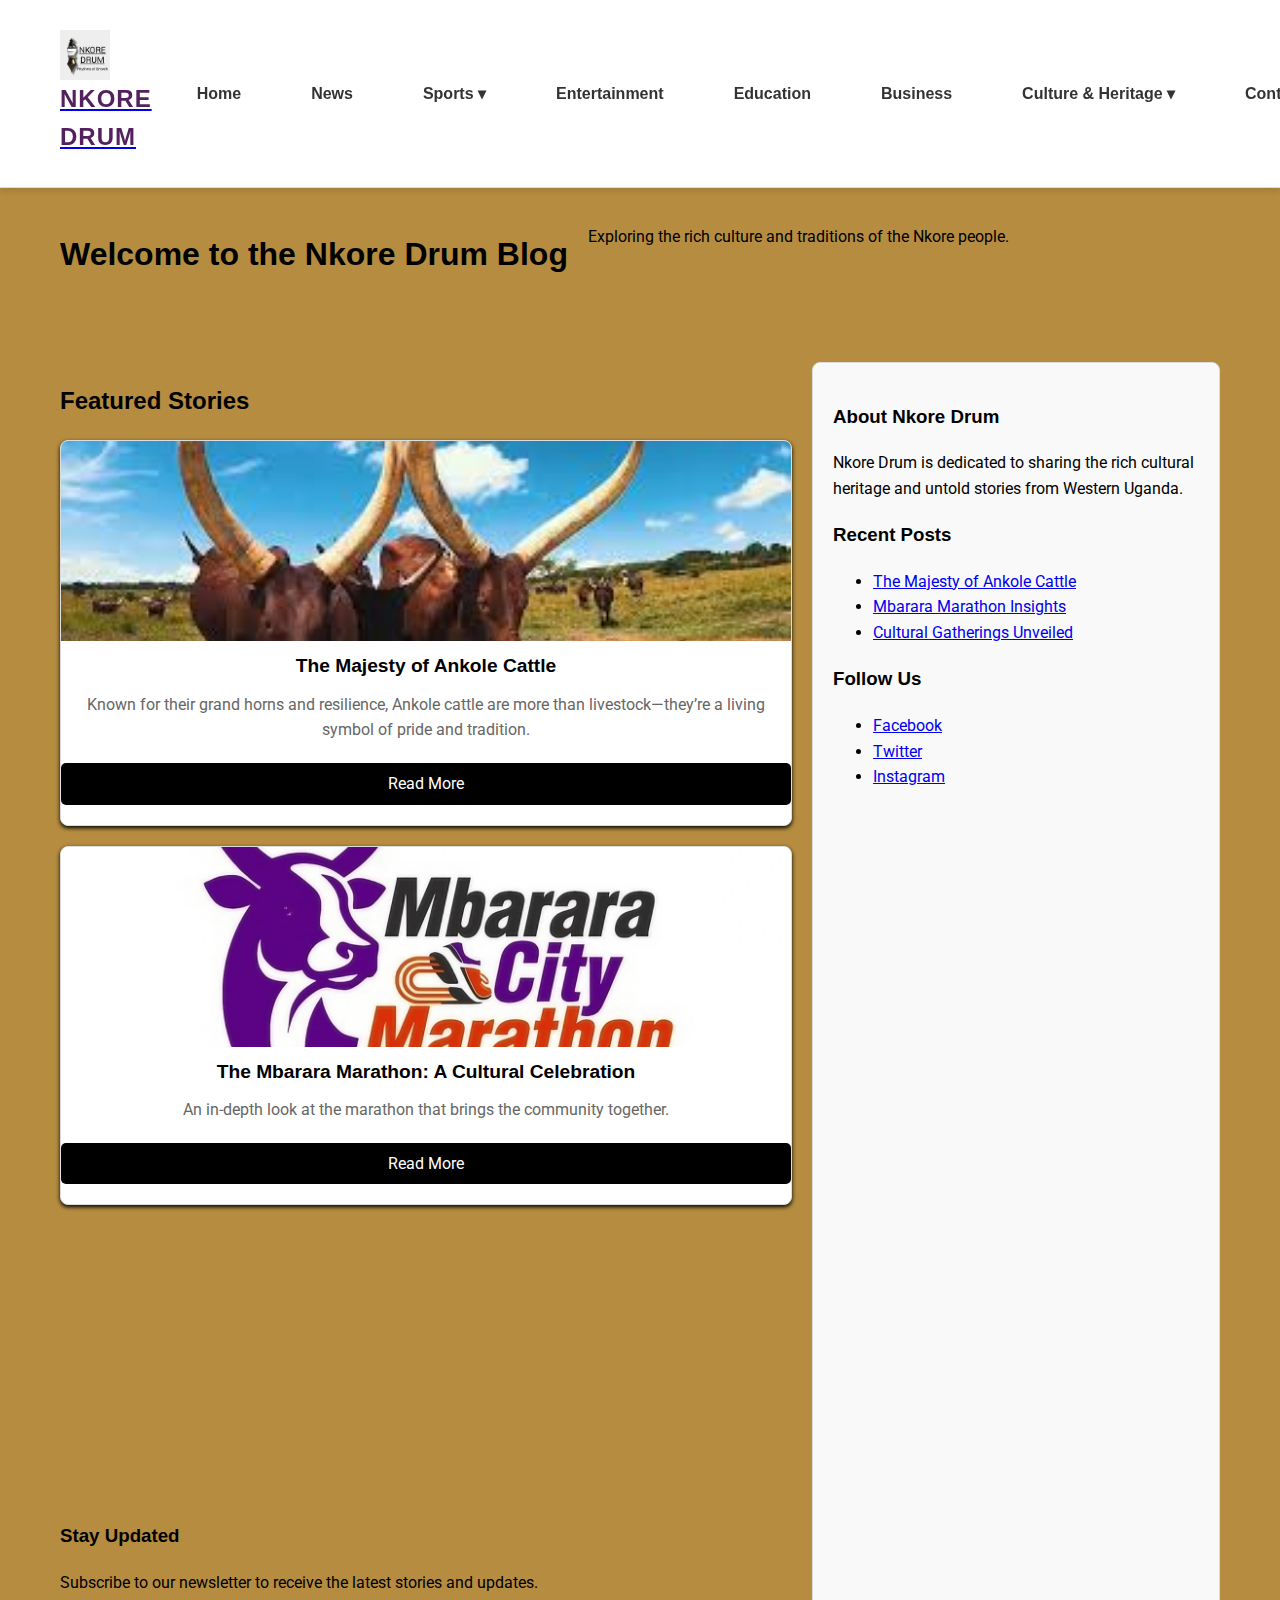
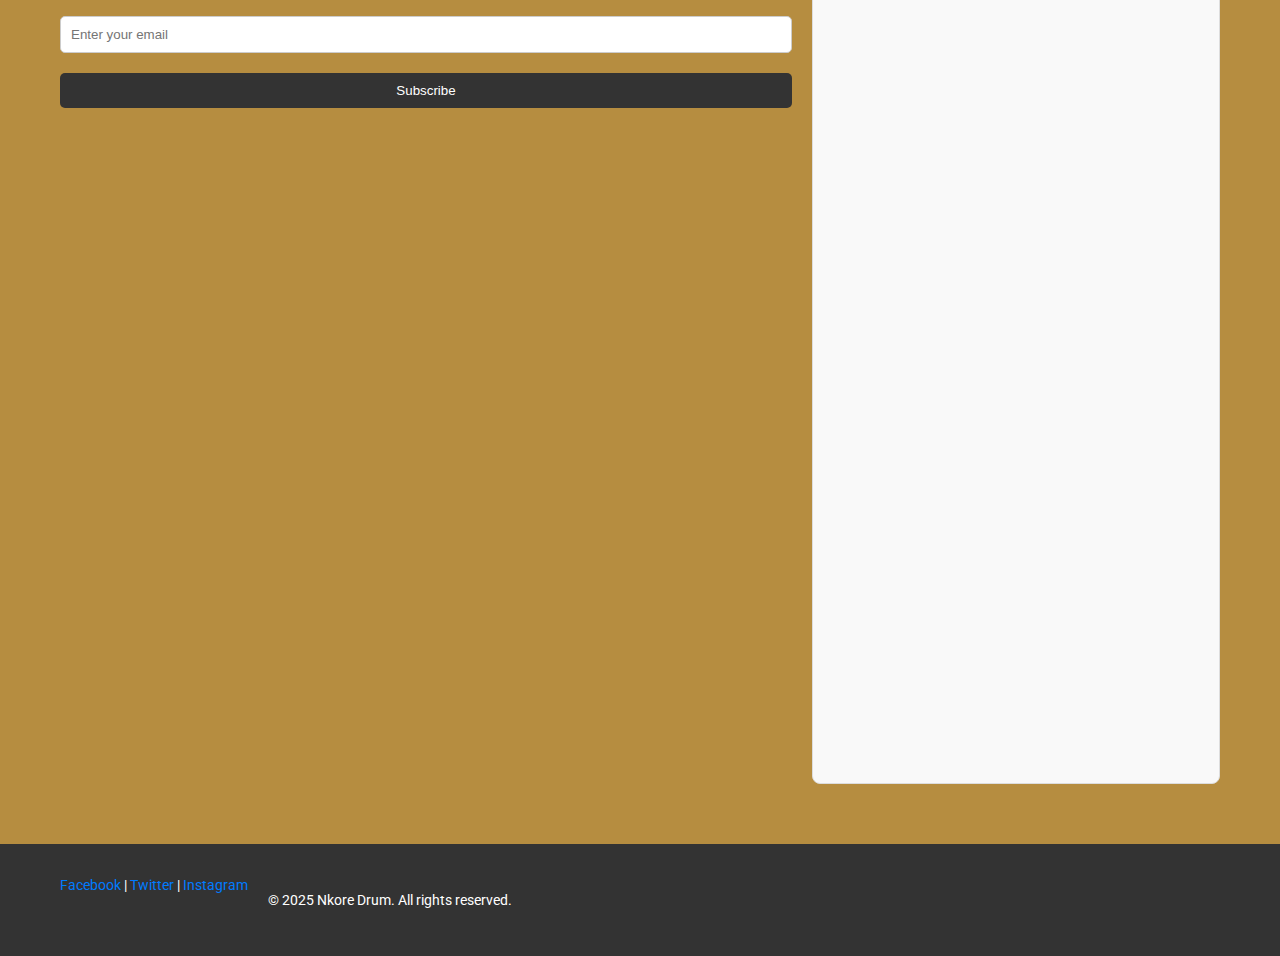
<file: index.html>
<!DOCTYPE html>
<html lang="en">
<head>
  <meta charset="UTF-8">
  <meta name="viewport" content="width=device-width, initial-scale=1.0">
  <title>Nkore Drum</title>
  
  <!-- SEO Meta Tags -->

  
  <!-- Favicon -->
  <link rel="icon" href="assets/images/favicon.ico" type="image/x-icon">
  
  <!-- Main Stylesheets -->
  <link rel="stylesheet" href="assets/css/styles.css">


  <!-- <link href="assets/vendor/bootstrap/css/bootstrap.min.css" rel="stylesheet">
  <link href="assets/vendor/bootstrap-icons/bootstrap-icons.css" rel="stylesheet">
  <link href="assets/vendor/aos/aos.css" rel="stylesheet">
  <link href="assets/vendor/glightbox/css/glightbox.min.css" rel="stylesheet">
  <link href="assets/vendor/swiper/swiper-bundle.min.css" rel="stylesheet">
-->
  <!-- Google Fonts with Preconnect -->
  <link rel="preconnect" href="https://fonts.googleapis.com">
  <link rel="preconnect" href="https://fonts.gstatic.com" crossorigin>
  <link href="https://fonts.googleapis.com/css2?family=Roboto:wght@400;700&display=swap" rel="stylesheet">
  
  <!-- Main JavaScript -->
  <script src="assets/js/main.js" defer></script>
</head>
<body>
    <header class="site-header">
        <div class="container">
          <div class="header-content">
            <!-- Logo & Title Section -->
            <div class="logo-title">
              <a href="index.html" class="logo-link">
                <img src="assets/images/logo.jpg" alt="Nkore Drum Logo" class="logo">
                <h1 class="site-title">NKORE DRUM</h1>
              </a>
            </div>
      
            <!-- Navigation Section -->
            <nav class="main-nav">
              <ul class="nav-links">
                <li><a href="index.html" class="nav-link">Home</a></li>
                <li><a href="news.html" class="nav-link">News</a></li>
                
                <!-- Sports Dropdown -->
                <li class="dropdown">
                  <a href="sports.html" class="nav-link">Sports ▾</a>
                  <ul class="dropdown-menu">
                    <li><a href="sports-football.html">Football</a></li>
                    <li><a href="sports-athletics.html">Athletics</a></li>
                    <li><a href="sports-rugby.html">Rugby</a></li>
                    <li><a href="sports-basketball.html">Basketball</a></li>
                  </ul>
                </li>
                
                <li><a href="entertainment.html" class="nav-link">Entertainment</a></li>
                <li><a href="education.html" class="nav-link">Education</a></li>
                <li><a href="business.html" class="nav-link">Business</a></li>
                
                <!-- Culture Dropdown -->
                <li class="dropdown">
                  <a href="culture.html" class="nav-link">Culture & Heritage ▾</a>
                  <ul class="dropdown-menu">
                    <li><a href="culture-history.html">History</a></li>
                    <li><a href="culture-traditions.html">Traditions</a></li>
                    <li><a href="culture-languages.html">Languages</a></li>
                  </ul>
                </li>
                
                <li><a href="contactus.html" class="nav-link">Contact</a></li>
              </ul>
      
              <!-- Hamburger Menu for Mobile -->
              <div class="mobile-menu-toggle" id="mobile-menu-toggle">
                <div class="bar"></div>
                <div class="bar"></div>
                <div class="bar"></div>
              </div>
            </nav>
          </div>
        </div>
      </header>
      
      
    
    <!-- Hero Section -->
    <section class="hero">
        <div class="container">
            <h1>Welcome to the Nkore Drum Blog</h1>
            <p>Exploring the rich culture and traditions of the Nkore people.</p>
        </div>
    </section>

    <!-- Main Content Area with Sidebar -->
    <main>
        <div class="container">
            <!-- Main Content Section -->
            <section class="main-content">
                <!-- Featured Stories Section -->
                <section class="featured-stories">
                    <h2>Featured Stories</h2>
                    <div id="story-cards">
                        <div class="story-card">
                            <img src="assets/images/ankolecattle.jpeg" alt="The Majesty of Ankole Cattle">
                            <h4>The Majesty of Ankole Cattle</h4>
                            <p>Known for their grand horns and resilience, Ankole cattle are more than livestock—they’re a living symbol of pride and tradition.</p>
                            <a href="blog/ankole-cattle.html" class="read-more">Read More</a>
                        </div>
                        <div class="story-card">
                            <img src="assets/images/mbararamarathon.jpg" alt="The Mbarara Marathon">
                            <h4>The Mbarara Marathon: A Cultural Celebration</h4>
                            <p>An in-depth look at the marathon that brings the community together.</p>
                            <a href="blog/mbarara-marathon.html" class="read-more">Read More</a>
                        </div>
                    </div>
                </section>
                
                <!-- Testimonials Section -->
                <section class="testimonials section">
                    <h3>QUOTES</h3>
                    <blockquote>
                        "Nkore Drum brings stories that truly resonate with our heritage." - Jane Doe
                    </blockquote>
                    <blockquote>
                        "A platform that preserves and celebrates our culture." - John Smith
                    </blockquote>
                </section>
                
                <!-- Upcoming Events Section -->
                <section class="upcoming-events section">
                    <h3>Upcoming Events</h3>
                    <ul>
                        <li><strong>Mbarara City Marathon</strong> - March 29, 2025</li>
                        <li><strong>Cultural Gathering</strong> - February 15, 2025</li>
                    </ul>
                </section>
                
                <!-- Newsletter Signup Section -->
                <section class="newsletter-signup">
                    <h3>Stay Updated</h3>
                    <p>Subscribe to our newsletter to receive the latest stories and updates.</p>
                    <form>
                        <input type="email" placeholder="Enter your email" required>
                        <button type="submit">Subscribe</button>
                    </form>
                </section>
                
                <!-- Popular Articles Section -->
                <section class="popular-articles section">
                    <h3>Popular Articles</h3>
                    <ul>
                        <li><a href="#">The History of Nkore Kingdom</a></li>
                        <li><a href="#">Traditional Dances of Western Uganda</a></li>
                        <li><a href="#">The Role of Folklore in Modern Times</a></li>
                    </ul>
                </section>
                
                <!-- Photo Gallery Section -->
                <section class="photo-gallery section">
                    <h3>Photo Gallery</h3>
                    <div class="gallery-grid">
                        <img src="assets/images/pic1.jpg" alt="Gallery Image 1">
                        <img src="assets/images/mbararamarathon.jpg" alt="Gallery Image 2">
                        <img src="assets/images/mbararamarathon.jpg" alt="Gallery Image 3">
                    </div>
                </section>
                
                <!-- Call-to-Action Section -->
                <section class="call-to-action section">
                    <h3>Contribute Your Story</h3>
                    <p>We'd love to hear from you. Share your stories with Nkore Drum and be part of preserving our heritage.</p>
                    <a href="mailto:nkoredrum@gmail.com" class="cta-button">Submit Your Story</a>
                </section>
            </section>
            
            <!-- Sidebar Section -->
            <aside class="sidebar">
                <h3>About Nkore Drum</h3>
                <p>
                    Nkore Drum is dedicated to sharing the rich cultural heritage and untold stories from Western Uganda.
                </p>
                <h3>Recent Posts</h3>
                <ul class="recent-posts">
                    <li><a href="blog/post1.html">The Majesty of Ankole Cattle</a></li>
                    <li><a href="blog/post2.html">Mbarara Marathon Insights</a></li>
                    <li><a href="blog/post3.html">Cultural Gatherings Unveiled</a></li>
                </ul>
                <h3>Follow Us</h3>
                <ul class="social-links">
                    <li><a href="#">Facebook</a></li>
                    <li><a href="#">Twitter</a></li>
                    <li><a href="#">Instagram</a></li>
                </ul>
            </aside>
        </div> <!-- end container -->
    </main>

    <!-- Footer Section -->
    <footer>
        <div class="container">
            <div class="footer-links">
                <a href="#">Facebook</a> |
                <a href="#">Twitter</a> |
                <a href="#">Instagram</a>
            </div>
            <p>&copy; 2025 Nkore Drum. All rights reserved.</p>
        </div>
    </footer>

      <!-- Load animations.js first -->
  <script src="assets/js/animations.js"></script>
  <!-- Load nav.js second -->
  <script src="assets/js/nav.js"></script>
  <!-- (Optional) main.js last -->
  <script src="assets/js/main.js"></script>
</body>
</html>
</file>
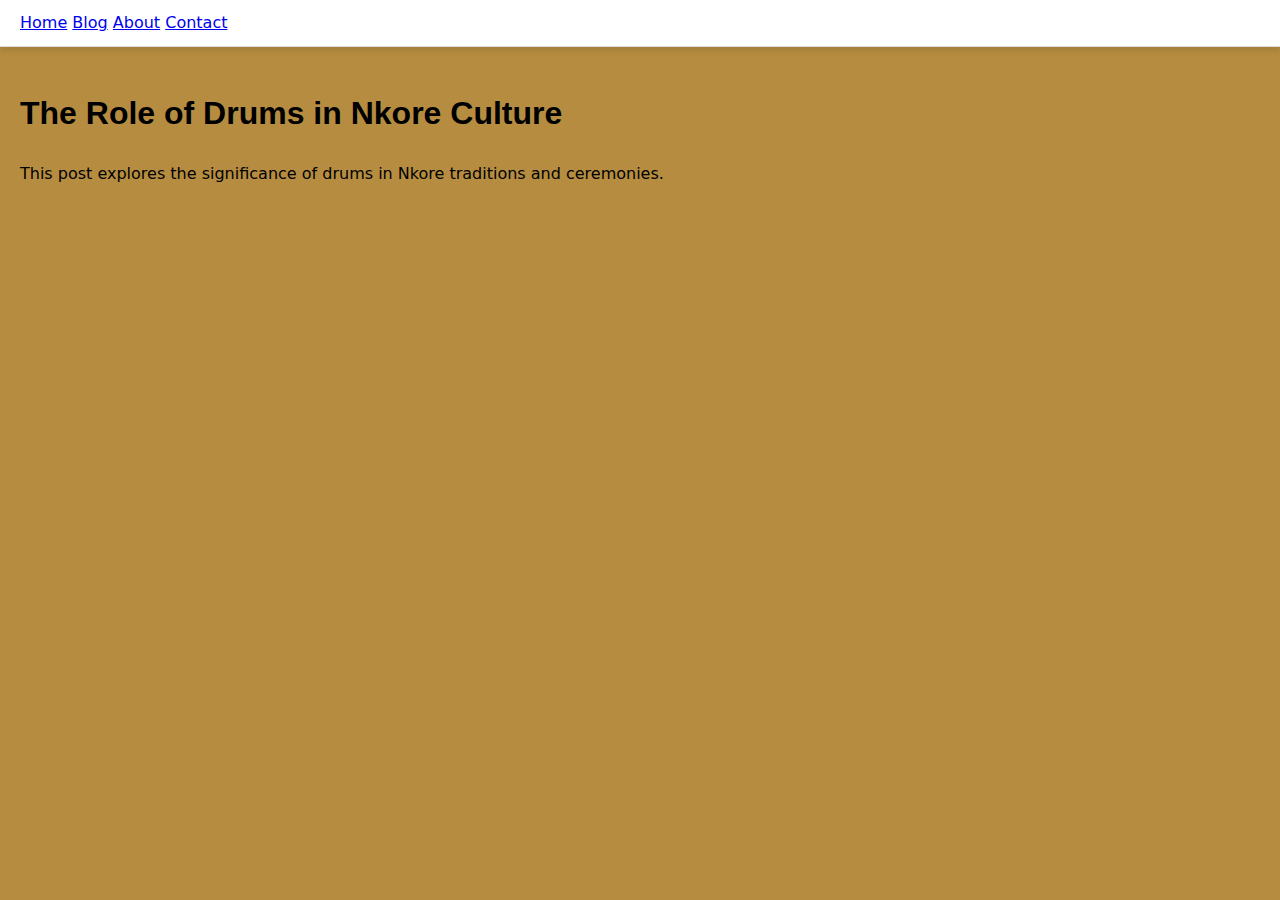
<file: second-blog-post.html>
<!DOCTYPE html>
<html lang="en">
<head>
    <meta charset="UTF-8">
    <meta name="viewport" content="width=device-width, initial-scale=1.0">
    <title>Second Blog Post</title>
    <link rel="stylesheet" href="/assets/css/styles.css">
</head>
<body>
    <header>
        <nav>
            <a href="index.html">Home</a>
            <a href="blog.html">Blog</a>
            <a href="about.html">About</a>
            <a href="contact.html">Contact</a>
        </nav>
    </header>
    <main>
        <article>
            <h1>The Role of Drums in Nkore Culture</h1>
            <p>This post explores the significance of drums in Nkore traditions and ceremonies.</p>
            <!-- Add more content here -->
        </article>
    </main>
</body>
</html>
</file>
<file: assets/css/styles.css>
/* ====================
   Import Component CSS Files
==================== */
@import url('header.css');
@import url('footer.css');
@import url('form.css');
@import url('responsive.css');

:root {
  --default-font: "Roboto", system-ui, -apple-system, "Segoe UI", Roboto, "Helvetica Neue", Arial, "Noto Sans", "Liberation Sans", sans-serif, "Apple Color Emoji", "Segoe UI Emoji", "Segoe UI Symbol", "Noto Color Emoji";
  --heading-font: "Questrial", sans-serif;
  --nav-font: "Noto Sans", sans-serif;
}
/* ====================
   Global Styles
==================== */
body {

    font-family: var(--default-font);
  
  margin: 0;
  padding: 0;
  line-height: 1.6;
  background: #B68D40;

  color:black;
  overflow-x: hidden;
}

/* Ensure images are responsive */
img {
  max-width: 100%;
  height: auto;
  display: block;
}
*,
*::before,
*::after {
  box-sizing: border-box;
}
/* ====================
   Section & Animation Styles
==================== */
main {
  padding: 20px;
}

@keyframes fadeIn {
  from { opacity: 0; transform: translateY(20px); }
  to { opacity: 1; transform: translateY(0); }
}

.section {
  opacity: 0;
  animation: fadeIn 1s ease-in-out forwards;
  margin-bottom: 40px;
}

/* ====================
   Layout: Container, Main Content & Sidebar
==================== */
.container {
  display: flex;
  flex-wrap: wrap;
  gap: 20px;
  padding: 20px;
  max-width: 1200px;
  margin: 0 auto;
  box-sizing: border-box;
}

.main-content {
  flex: 2;
  min-width: 300px;
}

.sidebar {
  flex: 1;
  min-width: 250px;
  background-color: #f9f9f9;
  padding: 20px;
  border: 1px solid #ddd;
  border-radius: 8px;
}

/* ====================
   Featured Stories & Story Cards
==================== */
.stories-grid {
  display: grid;
  grid-template-columns: repeat(auto-fit, minmax(300px, 1fr));
  gap: 20px;
  align-items: start;
}

.story-card {
  background: #fff;
  border: 1px solid #ddd;
  border-radius: 8px;
  overflow: hidden;
  text-align: center;
  box-shadow: 0 2px 4px black;
  transition: transform 0.3s ease-in-out, box-shadow 0.3s ease-in-out;
  width: 100%;
  margin-bottom: 20px;
}

.story-card:hover {
  transform: translateY(-5px);
  box-shadow: 0 4px 8px rgba(0,0,0,0.15);
}

.story-card img {
  width: 100%;
  height: 200px;
  object-fit: cover;
  display: block;
  transition: transform 0.3s ease;
}

.story-card h4 {
  font-size: 1.2rem;
  margin: 10px 0;
  font-weight: bold;
}

.story-card p {
  font-size: 1rem;
  color: #666;
  margin: 0 10px 20px;
}

.read-more {
  display: block;
  margin: 10px 0 20px;
  padding: 8px 16px;
  background-color:black;
  color: white;
  text-decoration: none;
  border-radius: 5px;
  transition: background-color 0.3s ease, transform 0.3s ease;
}

.read-more:hover {
  background-color: #0056b3;
  transform: scale(1.05);
}

/* ====================
   Gallery Grid
==================== */
.gallery-grid {
  display: grid;
  grid-template-columns: repeat(auto-fit, minmax(150px, 1fr));
  gap: 15px;
  padding: 10px;
}

.gallery-grid img {
  width: 100%;
  height: auto;
  border-radius: 8px;
  box-shadow: 0 2px 4px rgba(0,0,0,0.1);
  transition: transform 0.3s ease, box-shadow 0.3s ease;
}

.gallery-grid img:hover {
  transform: scale(1.05);
  box-shadow: 0 4px 8px rgba(0,0,0,0.15);
}

/* ====================
   Responsive Styles
==================== */
@media (max-width: 768px) {
  .container {
    padding: 0 10px;
  }
  
  .container {
    flex-direction: column;
  }
}
h1, h2, h3, h4, h5, h6 {
  font-family: var(--heading-font);
  font-weight: 600;
}
</file>
